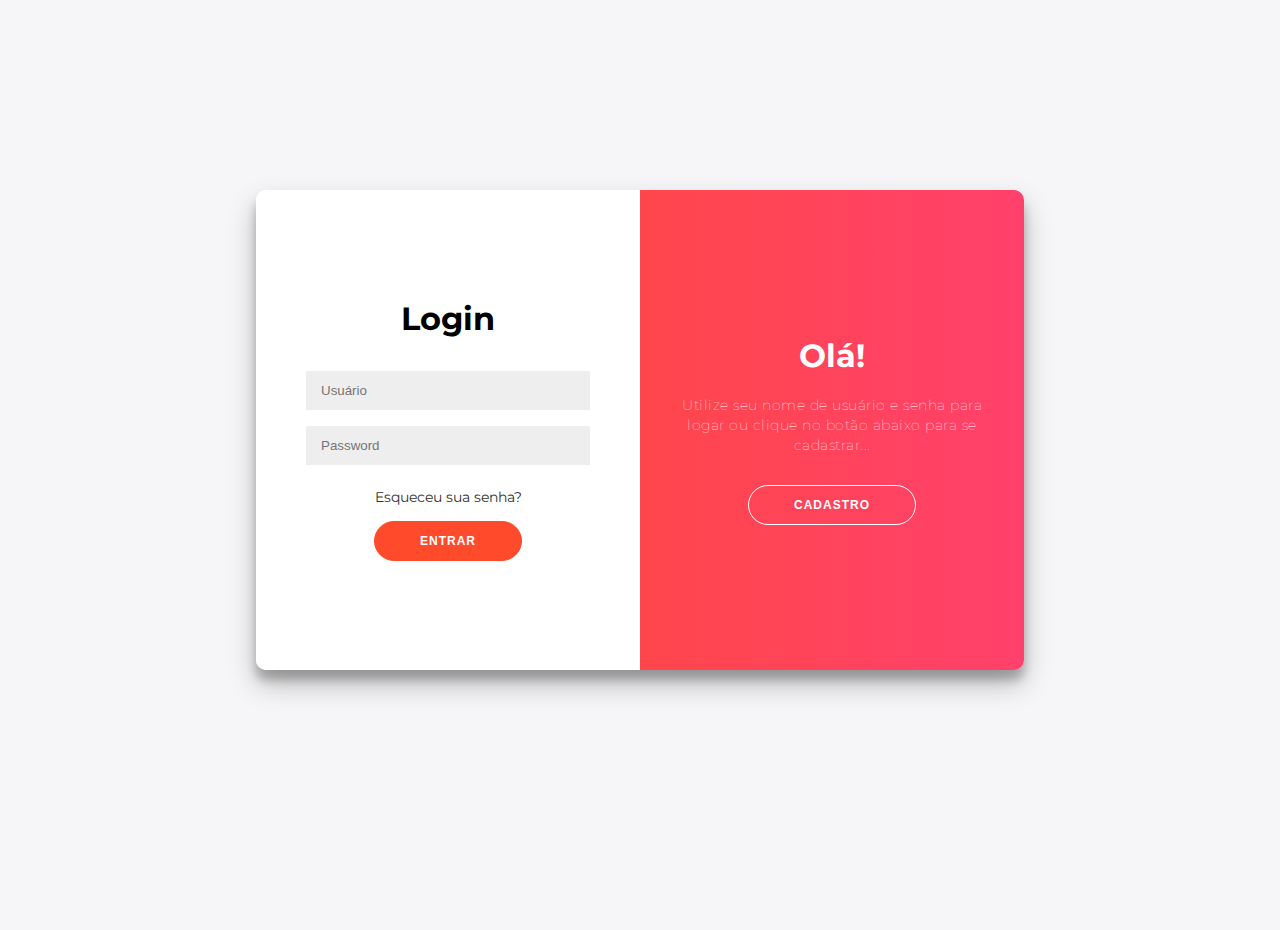
<file: mednyla/login/index.html>
<!DOCTYPE html>
<html lang="en" >
<head>
  <meta charset="UTF-8">
  <title>Mednyla - Login</title>
  <link rel='stylesheet' href='https://cdnjs.cloudflare.com/ajax/libs/font-awesome/5.14.0/css/all.min.css'><link rel="stylesheet" href="./style.css">
  <link href="https://cdnjs.cloudflare.com/ajax/libs/animate.css/3.7.0/animate.min.css" rel="stylesheet" />

</head>
<body>
<!-- partial:index.partial.html -->
<div class="container" id="container">
	<div class="form-container sign-up-container">
		<div class="xform">
			<h1>Criar Conta</h1>
			<input id="cadNome" type="text" placeholder="Nome" />
			<input id="cadUser" type="text" placeholder="Usuário" />
			<input id="cadPass" type="password" placeholder="Password" />
			<button>Cadastrar</button>
		</div>
	</div>
	<div class="form-container sign-in-container">
		<div class="xform">
			<h1>Login</h1>
			<span class="error animated tada" id="msg"></span>
			<div class="spacer">
			<input id="user" type="text" placeholder="Usuário" />
			<input id="password" type="password" placeholder="Password" />
			</div>
			<a href="#">Esqueceu sua senha?</a>
			<button type="submit" value="Cadastrar" class="btn1" onclick="return checkStuff()">Entrar</button>
		</div>
	</div>
	<div class="overlay-container">
		<div class="overlay">
			<div class="overlay-panel overlay-left">
				<h1>Bem-vindo!</h1>
				<p>Faça seu cadastro ou clique no botão abaixo para logar com uma conta existente</p>
				<button class="ghost" id="signIn">Login</button>
			</div>
			<div class="overlay-panel overlay-right">
				<h1>Olá!</h1>
				<p>Utilize seu nome de usuário e senha para logar ou clique no botão abaixo para se cadastrar...</p>
				<button class="ghost" id="signUp">cadastro</button>
			</div>
		</div>
	</div>
</div>
<!-- partial -->
  <script  src="./script.js"></script>

</body>
</html>
</file>
<file: mednyla/login/style.css>
@import url('https://fonts.googleapis.com/css?family=Montserrat:400,800');

* {
	box-sizing: border-box;
}

body {
	background: #f6f5f7;
	display: flex;
	justify-content: center;
	align-items: center;
	flex-direction: column;
	font-family: 'Montserrat', sans-serif;
	height: 100vh;
	margin: -20px 0 50px;
}

h1 {
	font-weight: bold;
	margin: 0;
}

h2 {
	text-align: center;
}

p {
	font-size: 14px;
	font-weight: 100;
	line-height: 20px;
	letter-spacing: 0.5px;
	margin: 20px 0 30px;
}

span {
	font-size: 12px;
}

a {
	color: #333;
	font-size: 14px;
	text-decoration: none;
	margin: 15px 0;
}

button {
	border-radius: 20px;
	border: 1px solid #FF4B2B;
	background-color: #FF4B2B;
	color: #FFFFFF;
	font-size: 12px;
	font-weight: bold;
	padding: 12px 45px;
	letter-spacing: 1px;
	text-transform: uppercase;
	transition: transform 80ms ease-in;
}

button:active {
	transform: scale(0.95);
}

button:focus {
	outline: none;
}

button.ghost {
	background-color: transparent;
	border-color: #FFFFFF;
}

.xform {
	background-color: #FFFFFF;
	display: flex;
	align-items: center;
	justify-content: center;
	flex-direction: column;
	padding: 0 50px;
	height: 100%;
	text-align: center;
}

.error {
	background: #ff3333;
	text-align: center;
	width: 250px;
	height: 20px;
	padding: 2px;
	border: 0;
	border-radius: 5px;
	margin-top: 10px;
	margin-bottom: 10px;
	position: absolute;
	top: 31%;
	left: 18%;
	color: white;
	display: none;
}

.spacer{
	padding-top: 25px;
}

input {
	background-color: #eee;
	border: none;
	padding: 12px 15px;
	margin: 8px 0;
	width: 100%;
}

.container {
	background-color: #fff;
	border-radius: 10px;
  	box-shadow: 0 14px 28px rgba(0,0,0,0.25), 
			0 10px 10px rgba(0,0,0,0.22);
	position: relative;
	overflow: hidden;
	width: 768px;
	max-width: 100%;
	min-height: 480px;
}

.form-container {
	position: absolute;
	top: 0;
	height: 100%;
	transition: all 0.6s ease-in-out;
}

.sign-in-container {
	left: 0;
	width: 50%;
	z-index: 2;
}

.container.right-panel-active .sign-in-container {
	transform: translateX(100%);
}

.sign-up-container {
	left: 0;
	width: 50%;
	opacity: 0;
	z-index: 1;
}

.container.right-panel-active .sign-up-container {
	transform: translateX(100%);
	opacity: 1;
	z-index: 5;
	animation: show 0.6s;
}

@keyframes show {
	0%, 49.99% {
		opacity: 0;
		z-index: 1;
	}
	
	50%, 100% {
		opacity: 1;
		z-index: 5;
	}
}

.overlay-container {
	position: absolute;
	top: 0;
	left: 50%;
	width: 50%;
	height: 100%;
	overflow: hidden;
	transition: transform 0.6s ease-in-out;
	z-index: 100;
}

.container.right-panel-active .overlay-container{
	transform: translateX(-100%);
}

.overlay {
	background: #FF416C;
	background: -webkit-linear-gradient(to right, #FF4B2B, #FF416C);
	background: linear-gradient(to right, #FF4B2B, #FF416C);
	background-repeat: no-repeat;
	background-size: cover;
	background-position: 0 0;
	color: #FFFFFF;
	position: relative;
	left: -100%;
	height: 100%;
	width: 200%;
  	transform: translateX(0);
	transition: transform 0.6s ease-in-out;
}

.container.right-panel-active .overlay {
  	transform: translateX(50%);
}

.overlay-panel {
	position: absolute;
	display: flex;
	align-items: center;
	justify-content: center;
	flex-direction: column;
	padding: 0 40px;
	text-align: center;
	top: 0;
	height: 100%;
	width: 50%;
	transform: translateX(0);
	transition: transform 0.6s ease-in-out;
}

.overlay-left {
	transform: translateX(-20%);
}

.container.right-panel-active .overlay-left {
	transform: translateX(0);
}

.overlay-right {
	right: 0;
	transform: translateX(0);
}

.container.right-panel-active .overlay-right {
	transform: translateX(20%);
}

.social-container {
	margin: 20px 0;
}

.social-container a {
	border: 1px solid #DDDDDD;
	border-radius: 50%;
	display: inline-flex;
	justify-content: center;
	align-items: center;
	margin: 0 5px;
	height: 40px;
	width: 40px;
}

footer {
    background-color: #222;
    color: #fff;
    font-size: 14px;
    bottom: 0;
    position: fixed;
    left: 0;
    right: 0;
    text-align: center;
    z-index: 999;
}

footer p {
    margin: 10px 0;
}

footer i {
    color: red;
}

footer a {
    color: #3c97bf;
    text-decoration: none;
}
</file>
